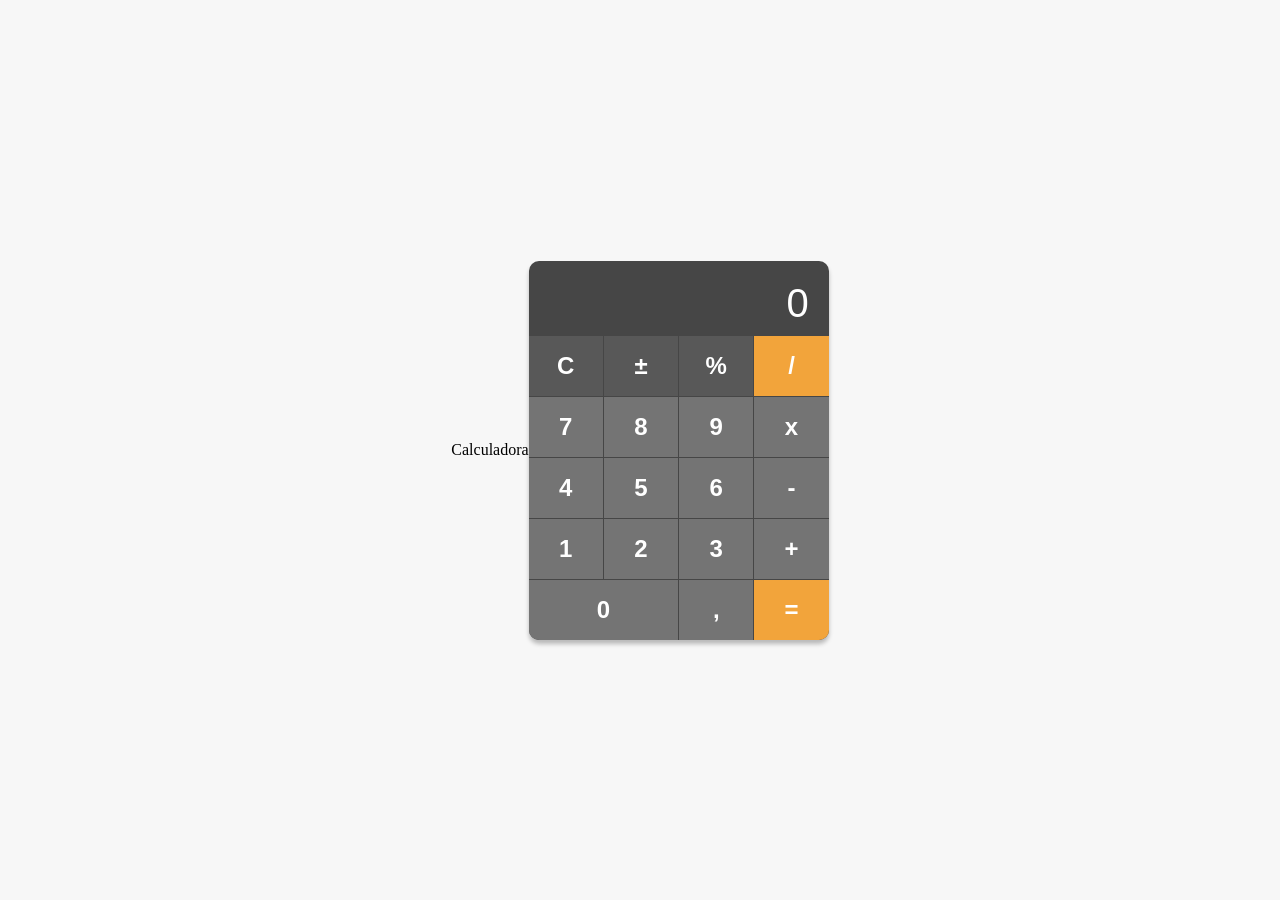
<file: CalculadoraJavascript22-10/index.html>
<!DOCTYPE html>
<html lang="pt">
<head>
    <meta charset="UTF-8">
    <meta name="viewport" content="width=device-width, initial-scale=1.0">
    <link rel="stylesheet" href="style.css"
    <title>Calculadora</title>
</head>
<body>
    
    <div class="calculator">
        <div class="result">0</div>
        <div class="buttons">

            <button class="bg_cinza">C</button>
            <button class="bg_cinza">±</button>
            <button class="bg_cinza">%</button>
            <button class="bg_orange">/</button>

            <button class="bg-cinza_claro">7</button>
            <button class="bg-cinza_claro">8</button>
            <button class="bg-cinza_claro">9</button>
            <button class="bg-cinza_claro">x</button>

            <button class="bg-cinza_claro">4</button>
            <button class="bg-cinza_claro">5</button>
            <button class="bg-cinza_claro">6</button>
            <button class="bg-cinza_claro">-</button>

            <button class="bg-cinza_claro">1</button>
            <button class="bg-cinza_claro">2</button>
            <button class="bg-cinza_claro">3</button>
            <button class="bg-cinza_claro">+</button>

            <button class="bg-cinza_claro button_zero">0</button>
            <button class="bg-cinza_claro">,</button>
            <button class="bg_orange">=</button>

        </div>
    </div>

    <script src="script.js"></script>
</body>
</html>
</file>
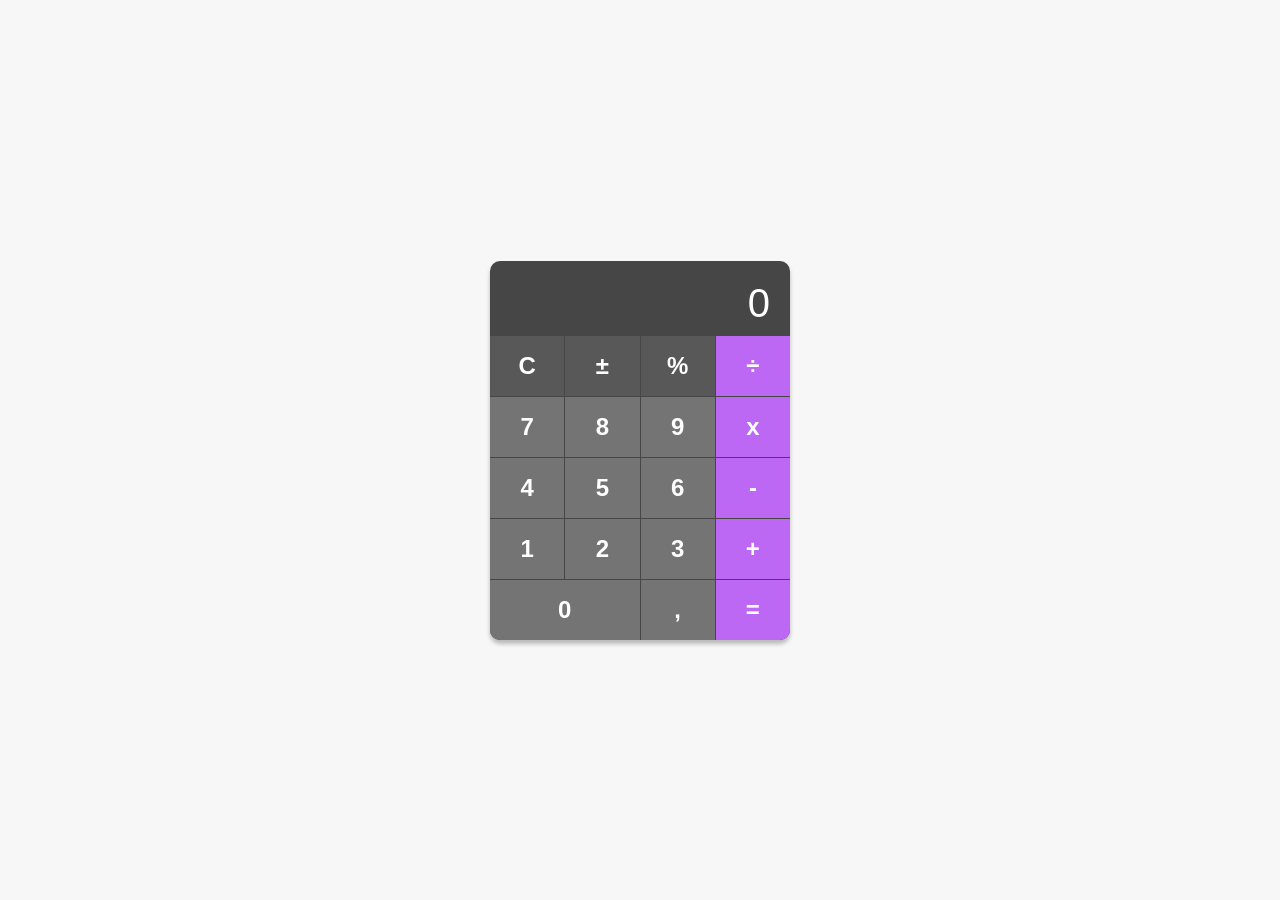
<file: calculadoraatual22-10-main/calculadoraatual22-10-main/CalculadoraJavascript22-10/index.html>
<!DOCTYPE html>
<html lang="pt-br">
<head>
    <meta charset="UTF-8">
    <meta name="viewport" content="width=device-width, initial-scale=1.0">
    <link rel="stylesheet" href="style.css">
    <title>Calculadora</title>
</head>
<body>
    
    <div class="calculator">
        <div class="result">0</div>
        <div class="buttons">

            <button class="bg_cinza">C</button>
            <button class="bg_cinza">±</button>
            <button class="bg_cinza">%</button>
            <button class="bg_purple">÷</button>

            <button class="bg-cinza_claro">7</button>
            <button class="bg-cinza_claro">8</button>
            <button class="bg-cinza_claro">9</button>
            <button class="bg_purple">x</button>

            <button class="bg-cinza_claro">4</button>
            <button class="bg-cinza_claro">5</button>
            <button class="bg-cinza_claro">6</button>
            <button class="bg_purple">-</button>

            <button class="bg-cinza_claro">1</button>
            <button class="bg-cinza_claro">2</button>
            <button class="bg-cinza_claro">3</button>
            <button class="bg_purple">+</button>

            <button class="bg-cinza_claro button_zero">0</button>
            <button class="bg-cinza_claro">,</button>
            <button class="bg_purple">=</button>

        </div>
    </div>

    <script src="script.js"></script>
</body>
</html>
</file>
<file: CalculadoraJavascript22-10/style.css>
*{
    margin: 0;
    padding: 0;
    box-sizing: border-box;
}

body{
    display: flex;
    align-items: center;
    justify-content: center;
    height: 100vh;
    background-color: #f7f7f7;
}

.calculator{
    width: 300px;
    background-color: #464646;
    border-radius: 10px;
    box-shadow: 0px 4px 4px #00000040;
    font-family: Arial, Helvetica, sans-serif;
    overflow: hidden;
}

.result{
    height: 75px;
    padding: 20px;
    text-align: right;
    color: #fff;
    font-size: 2.5rem;
}

.buttons{
    display: grid;
    grid-template-columns: repeat(4, 1fr);
    grid-gap: 1px;
}

.buttons button{
    display: flex;
    justify-content: center;
    align-items: center;
    width: 100%;
    height: 60px;
    color: #fff;
    font-size: 1.5rem;
    font-weight: bold;
    border: none;
    outline: none;
    cursor: pointer;
}

.button_zero{
    grid-column: span 2;
}

.bg_cinza{
    background-color: #585858;
}

.bg-cinza_claro{
    background-color: #747474;
}

button:active{
    opacity: 0.9;
}

.bg_orange{
    background-color: #f2a43b;
}
</file>
<file: calculadoraatual22-10-main/calculadoraatual22-10-main/CalculadoraJavascript22-10/style.css>
*{
    margin: 0;
    padding: 0;
    box-sizing: border-box;
}

body{
    display: flex;
    align-items: center;
    justify-content: center;
    height: 100vh;
    background-color: #f7f7f7;
}

.calculator{
    width: 300px;
    background-color: #464646;
    border-radius: 10px;
    box-shadow: 0px 4px 4px #00000040;
    font-family: Arial, Helvetica, sans-serif;
    overflow: hidden;
}

.result{
    height: 75px;
    padding: 20px;
    text-align: right;
    color: #fff;
    font-size: 2.5rem;
}

.buttons{
    display: grid;
    grid-template-columns: repeat(4, 1fr);
    grid-gap: 1px;
}

.buttons button{
    display: flex;
    justify-content: center;
    align-items: center;
    width: 100%;
    height: 60px;
    color: #fff;
    font-size: 1.5rem;
    font-weight: bold;
    border: none;
    outline: none;
    cursor: pointer;
}

.button_zero{
    grid-column: span 2;
}

.bg_cinza{
    background-color: #585858;
}

.bg-cinza_claro{
    background-color: #747474;
}

button:active{
    opacity: 0.9;
}

.bg_purple{
    background-color: #bc68f4;
}
</file>
